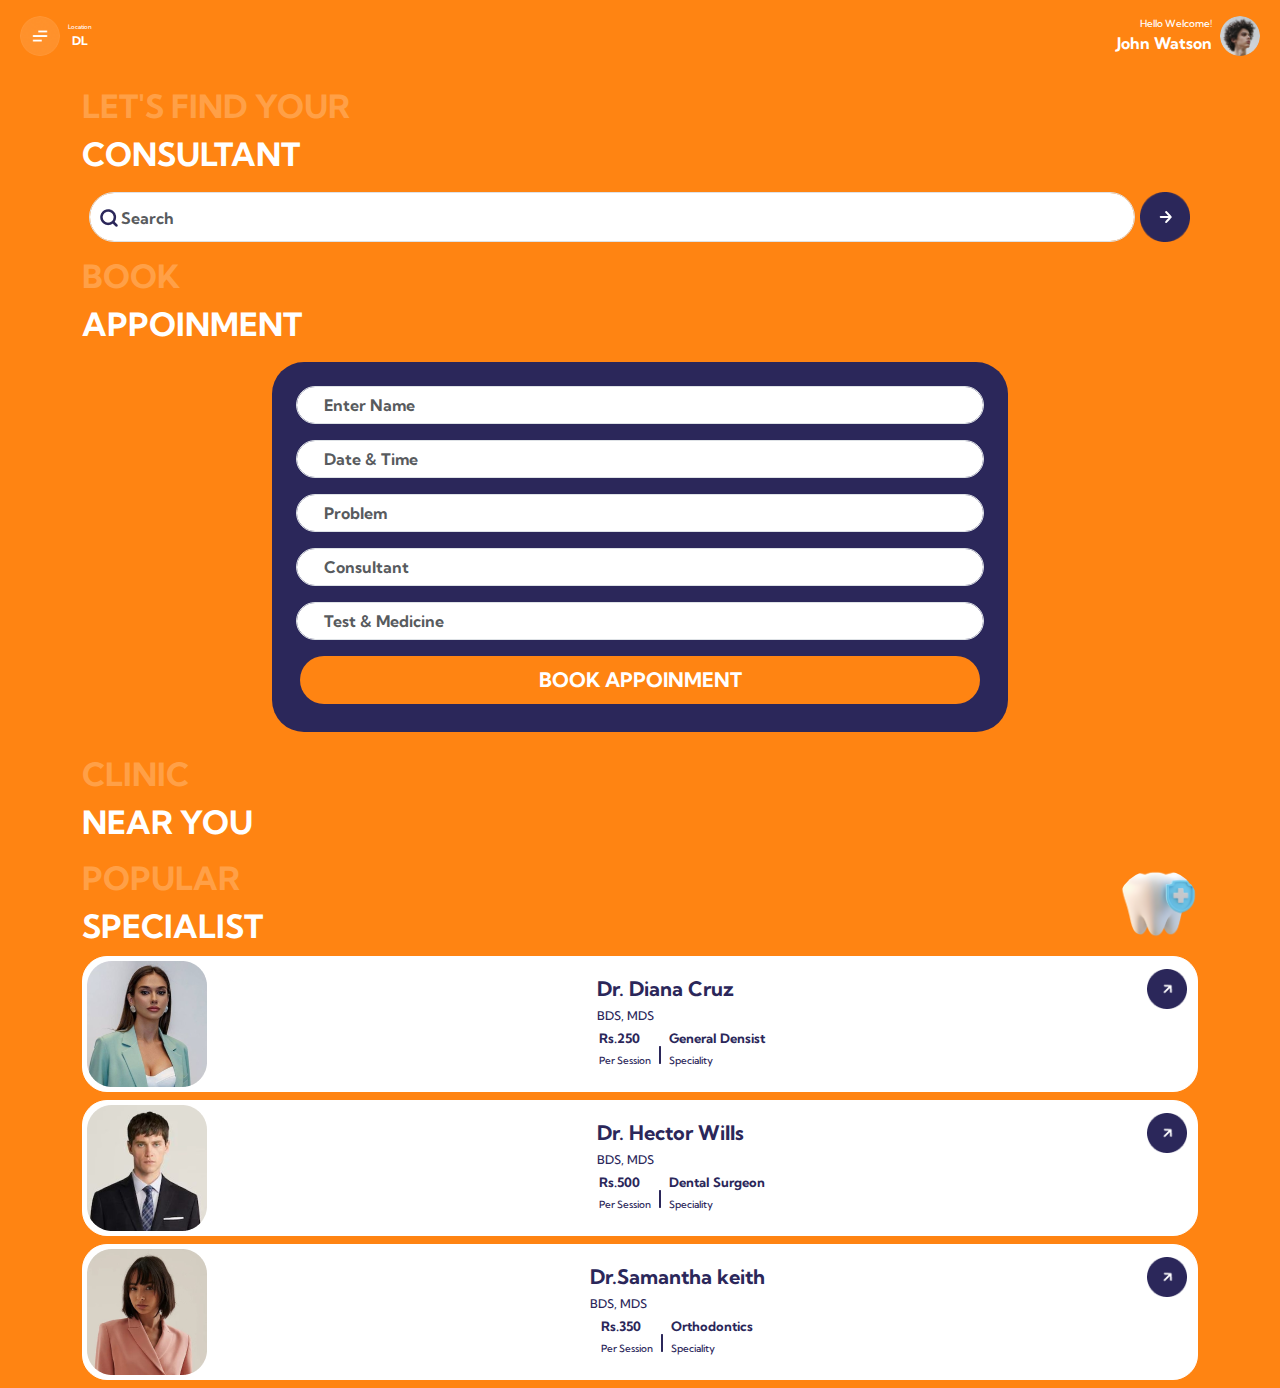
<file: index.html>
<!DOCTYPE html>
<html lang="en">

<head>
    <meta charset="UTF-8">
    <meta name="viewport" content="width=device-width, initial-scale=1.0">
    <title>Doctor APP</title>
    <link href="https://cdn.jsdelivr.net/npm/bootstrap@5.0.2/dist/css/bootstrap.min.css" rel="stylesheet">
    <link rel="stylesheet" href="./navbar.css" />
</head>

<body>

    <!-- navbar -->
    <nav class="py-3 mb-2">
        <div class="container-fluid d-flex flex-row justify-content-between ">
            <div class="title d-flex flex-row flex-wrap">
                <div class="img-div d-flex align-items-center justify-content-center  mx-2">
                    <img src='./images/Menu.png' alt="Logo" width="40" height="40" class="rounded-circle" />
                    <!-- <svg version="1.0" xmlns="http://www.w3.org/2000/svg" width="44.000000pt" height="44.000000pt"
                        viewBox="0 0 44.000000 44.000000" preserveAspectRatio="xMidYMid meet">

                        <g transform="translate(0.000000,44.000000) scale(0.100000,-0.100000)" fill="#000000"
                            stroke="none">
                        </g>
                    </svg> -->
                </div>
                <div class="block d-flex flex-column justify-content-center align-items-center">
                    <span class='font-6 text-white fw-medium'>Location</span>
                    <span class='text-white font-12 fw-bold '>DL</span>
                </div>

            </div>
            <div class="profile d-flex justify-content-between ">
                <div class="block d-flex flex-column">
                    <span class='font-10 fw-medium text-white text-end'>Hello Welcome!</span>
                    <span class='font-16 text-white fw-bold '>John Watson</span>
                </div>
                <div class="img-div d-flex align-items-center justify-content-center  mx-2">
                    <img src='./images/Profile.png' alt="Logo" width="40" height="40" class="rounded-circle" />
                </div>


            </div>
        </div>

    </nav>


    <!-- main div start -->
    <div class="container">
        <div class="row">
            <h1><span class="font-32 text-orange fw-bolder">LET'S FIND YOUR</span><br />
                <span class="font-32 fw-bolder text-white ">CONSULTANT</span>
            </h1>
        </div>

    </div>

    <!-- input group -->
    <div class="container">
        <div class="input-group  p-2 ">
            <span class='icon'><img src='./images/Vector.png' /></span>
            <input type="text" class="form-control rounded-5 form-control-lg" placeholder='Search'/>

            <span class="" style="margin-left: 5px;"> <img src="./images/Ellipse 4.png" class="img-fluid" height="60" width="50" /></span>
            <span class="arrow-block"> <img class="" src="./images//ion_arrow-back-outline.png" /></span>

        </div>
    </div>
    </div>

    <!-- image with address block -->
    



    <!-- book block -->
    <div class="container">
        <div class="row">
            <h1><span class="font-32 text-orange fw-bolder">BOOK</span><br />
                <span class="font-32 fw-bolder text-white ">APPOINMENT</span>
            </h1>
        </div>

    </div>


    <!-- form block -->
    <div class="container mb-3">
        <div class="row">
            <div class="col-md-3 col-lg-2 col-xl-2"></div>
            <div class="col-md-6 col-lg-8 col-xl-8">
                <form class='form-block p-4 rounded-5 mt-2'>
                    <div class="mb-3">
                        <input type="text" class="form-control rounded-5 " placeholder="Enter Name" />
                    </div>
                    <div class="mb-3">
                        <input type="text" class="form-control rounded-5 " placeholder="Date & Time" />
                    </div>
                    <div class="mb-3">
                        <input type="text" class="form-control rounded-5 " placeholder="Problem" />
                    </div>
                    <div class="mb-3">
                        <input type="text" class="form-control rounded-5 " placeholder="Consultant" />
                    </div>
                    <div class="mb-3">
                        <input type="text" class="form-control rounded-5 " placeholder="Test & Medicine" />
                    </div>
                    <div class="row m-1">
                        <button type="submit" class="btn btn-lg bg-button rounded-5 font-20 fw-bolder text-white">BOOK
                            APPOINMENT</button>
                    </div>

                </form>
            </div>
            <div class="col-md-3"></div>
        </div>
    </div>

    <!-- location block -->

    <div class="container  d-flex justify-content-between align-items-center justify-content-center ">
        <div class="title">
            <h1><span class="font-32 text-orange fw-bolder">CLINIC</span><br />
                <span class="font-32 fw-bolder text-white ">NEAR YOU</span>
            </h1>
        </div>
        <div class="map">



        </div>
    </div>

    <!-- specialist icon block -->
    <div class="container d-flex justify-content-between  align-items-center justify-content-center ">
        <div class="title">
            <h1><span class="font-32 text-orange fw-bolder">POPULAR</span><br />
                <span class="font-32 fw-bolder text-white ">SPECIALIST</span>
            </h1>
        </div>
        <div class="teeth-image">
            <img src='./images/Premium PSD _ Tooth 3d icon isolated (1)-Photoroom 1.png' alt="Logo" width="80"
                height="70" class="rounded-circle" />
        </div>
    </div>

    <!-- doctor info -->
    <div class="container d-flex flex-column text-blue mb-2">
        <div class="doctor1 rectangle d-flex justify-content-between  w-100 p-1">
            <div class="img"><img src="./images/doctor1.png" /></div>
            <div class="info d-flex flex-column mt-3 mx-1">
                <div class="name mx-2">
                    <h5 class="font-20 fw-bold">Dr. Diana Cruz</h5>
                    <h6 class="font-12 fw-medium">BDS, MDS</h6>
                </div>
                <div class="dr-info d-flex justify-content-center align-items-center ">
                    <div class="price">
                        <h6 class="font-13 fw-bolder ">Rs.250</h6>
                        <h5 class="font-10 fw-medium ">Per Session</h5>
                    </div>
                    <span><img src="./images/Line 134.png" class="mx-2" /></span>
                    <div class="densist">
                        <h6 class="font-13 fw-bolder ">General Densist</h6>
                        <h5 class="font-10 fw-medium ">Speciality</h5>
                    </div>
                </div>
            </div>

            <div class="d-flex justify-content-center icon-img">
                <img src="./images/Group 21397 (1).png" class="my-2" height="40" width="40" />
            </div>


        </div>


        <div class="doctor2 rectangle d-flex justify-content-between mt-2  w-100 p-1">
            <div class="img"><img src="./images/doctor2.png" /></div>
            <div class="info d-flex flex-column mt-3 mx-1">
                <div class="name mx-2">
                    <h5 class="font-20 fw-bold">Dr. Hector Wills</h5>
                    <h6 class="font-12 fw-medium">BDS, MDS</h6>
                </div>
                <div class="dr-info d-flex justify-content-center align-items-center ">
                    <div class="price">
                        <h6 class="font-13 fw-bolder ">Rs.500</h6>
                        <h5 class="font-10 fw-medium ">Per Session</h5>
                    </div>
                    <span><img src="./images/Line 134.png" class="mx-2" /></span>
                    <div class="densist">
                        <h6 class="font-13 fw-bolder ">Dental Surgeon</h6>
                        <h5 class="font-10 fw-medium ">Speciality</h5>
                    </div>
                </div>
            </div>

            <div class="d-flex justify-content-center icon-img">
                <img src="./images/Group 21397 (1).png" class="my-2" height="40" width="40" />
            </div>


        </div>
        <div class="doctor3 rectangle d-flex justify-content-between mt-2  w-100 p-1">
            <div class="img"><img src="./images/doctor3.png" /></div>
            <div class="info d-flex flex-column mx-1 mt-3">
                <div class="name">
                    <h5 class="font-20 fw-bold">Dr.Samantha keith</h5>
                    <h6 class="font-12 fw-medium">BDS, MDS</h6>
                </div>
                <div class="dr-info1 d-flex justify-content-center align-items-center ">
                    <div class="price">
                        <h6 class="font-13 fw-bolder ">Rs.350</h6>
                        <h5 class="font-10 fw-medium ">Per Session</h5>
                    </div>
                    <span><img src="./images/Line 134.png" class="mx-2" /></span>
                    <div class="densist">
                        <h6 class="font-13 fw-bolder ">Orthodontics</h6>
                        <h5 class="font-10 fw-medium ">Speciality</h5>
                    </div>
                </div>
            </div>

            <div class="d-flex justify-content-around  icon-img">
                <img src="./images/Group 21397 (1).png" class="my-2" height="40" width="40" />
            </div>


        </div>
    </div>


    <script src="https://cdn.jsdelivr.net/npm/@popperjs/core@2.9.2/dist/umd/popper.min.js"></script>
    <script src="https://cdn.jsdelivr.net/npm/bootstrap@5.0.2/dist/js/bootstrap.min.js"></script>

</body>
</html>
</file>
<file: navbar.css>
@import url('https://fonts.googleapis.com/css2?family=Kumbh+Sans:wght@100..900&display=swap');

/* .kumbh-sans-<uniquifier> {
  font-family: "Kumbh Sans", sans-serif;
  font-optical-sizing: auto;
  font-weight: <weight>;
  font-style: normal;
  font-variation-settings:
    "YOPQ" 300;
} */


* {
  margin: 0;
  padding: 0;
  box-sizing: border-box;
}

body {
  font-family: "Kumbh Sans", sans-serif;
  background: #FF8412 !important;
}

/* universal CSS */
.bg-orange {
  background: #FF8412;
}

.bg-button {
  background-color: #FF8412 !important;
  border-radius: 50px !important;
}

.bg-blue {
  background-color: #2B275A !important;
  border-radius: 50px !important;
}

.bg-gray{
  background-color: #F3F2FD;
  border-radius: 50px !important;
}
.text-white {
  color: #FFFFFF;
}

.text-orange {
  color: #FFA047;
}

.text-blue {
  color: #2B275A;
}

.font-6 {
  font-size: 6px;
}

.font-12 {
  font-size: 12px;
}

.font-13 {
  font-size: 13px;
}

.font-10 {
  font-size: 10px;
}

.font-15{
  font-size: 15px;
}

.font-16 {
  font-size: 16px;
}

.font-20 {
  font-size: 20px;
}

.font-24{
  font-size: 24px;
}

.font-32 {
  font-size: 32px;
}


/* input group */


input::placeholder {
  font-size: 16px !important;
  color: 2B275A !important;
  font-weight: bold !important;
  padding-left: 15px !important;
  z-index: 2 !important;
}

.form-control {
  border-radius: 25px 25px !important;
}


form {
  background-color: #2B275A !important;
  border-radius: 50px;
}

.arrow-block {
  top: 15px;
  position: absolute;
  right: 23px;
  font-size: 21px;
}

.icon {
  position: absolute;
    left: 18px;
    top: 20px;
    z-index: 1;
}

/* address block css */
.block1{
  background: #FFFFFF !important;
  border-radius: 20px;
  height: 180px;
  width: 150px;
}

/* .block2{
  margin-top: 0.5rem;
  padding: 0.2rem;
  height: 150px;
  width: 150px;
  background: rgb(241, 224, 194) !important;
  border-radius: 20px;
} */

.img-rectangle-teeth{
  height: 320px;
  width: 13rem;
}

.up-arrow{
  left: 5.5rem;
    top: 32rem;
    position: absolute;
}

.money-icon{
  z-index: 1;
  bottom: 13rem;
    right: 0;
    position: absolute;
}

.para{
  line-height: normal;
  margin-top: 5px;
}

/* doctor block */
.rectangle {
  border: 1px solid #FFFFFF;
  border-radius: 25px;
  background-color: #FFFFFF;
  padding-right: 2px;
}

.dr-info {
  margin-left: 10px;
}

.example {
  position: relative;
  }

.example p {
  line-height: 17px;
    left: 11px;
    top: 0;
    position: absolute;
  }


  .icon-img{
    padding-right: 6px !important;
  }
</file>
